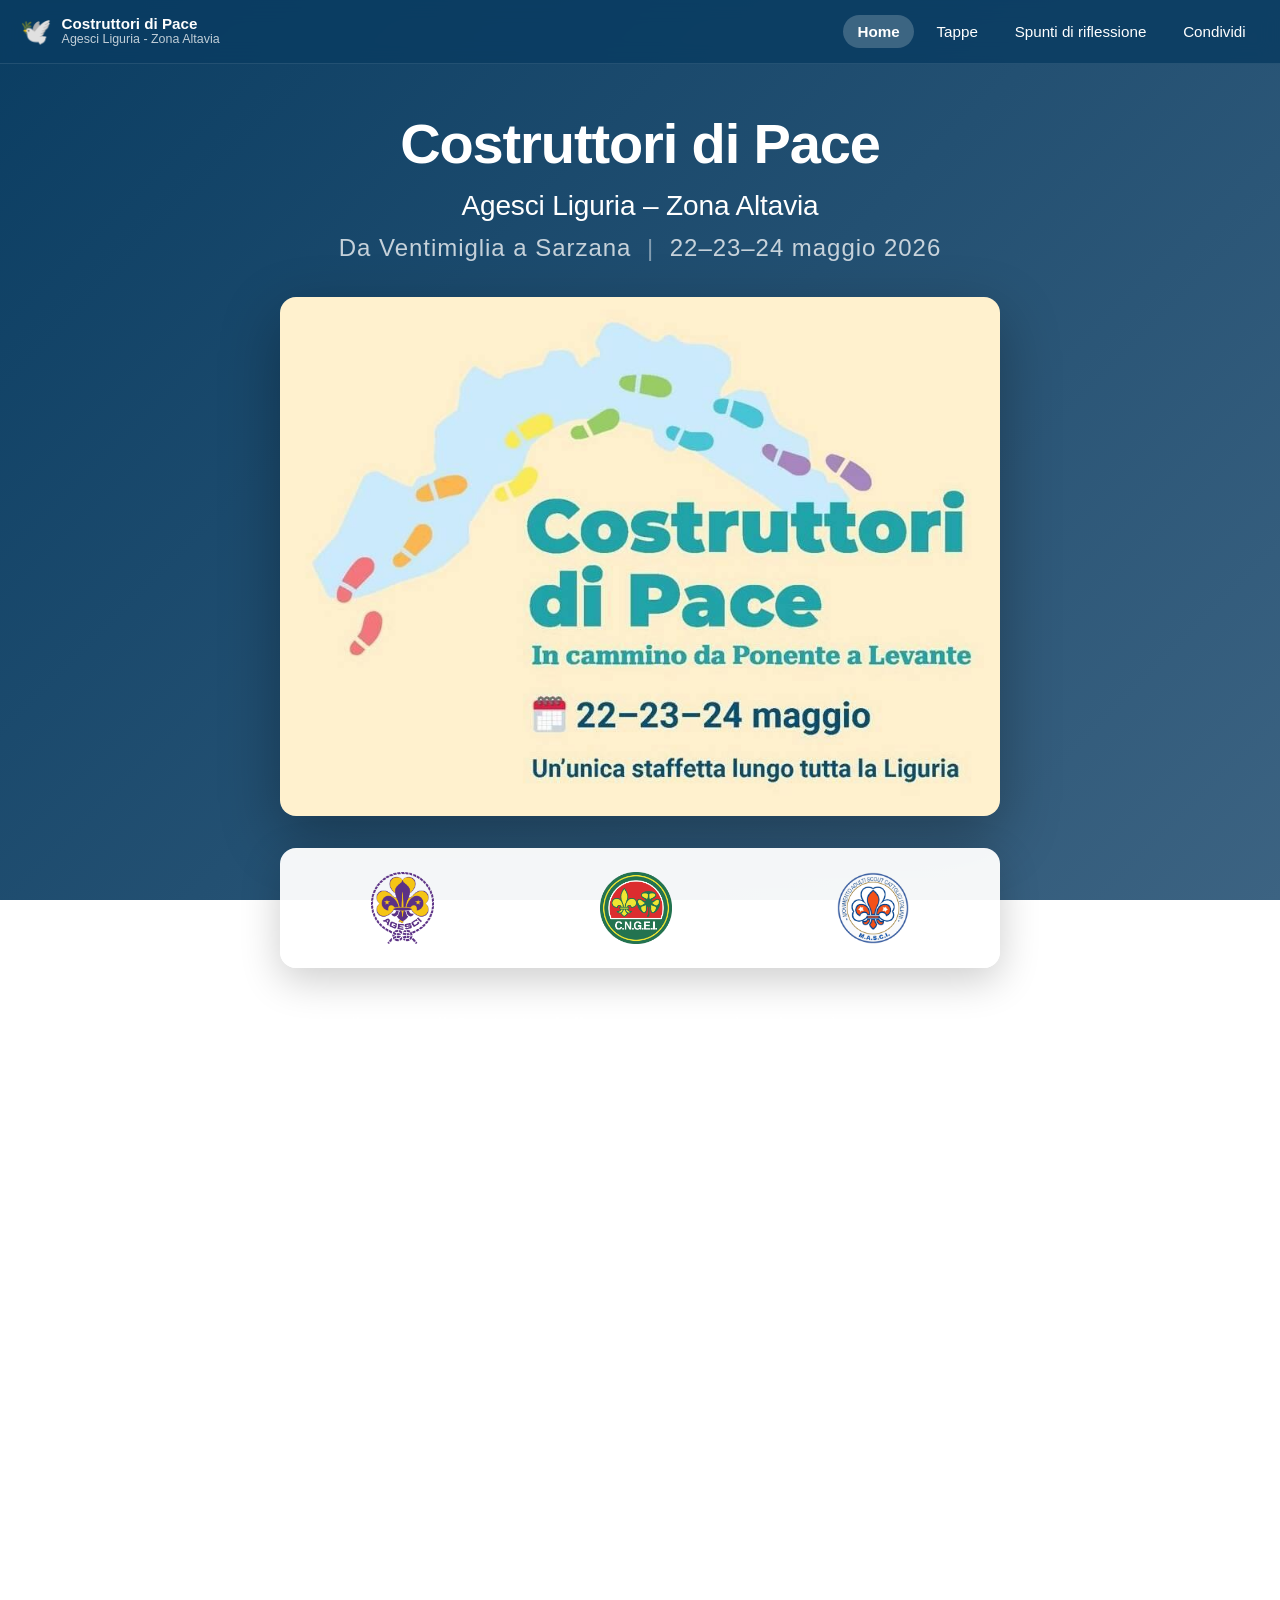
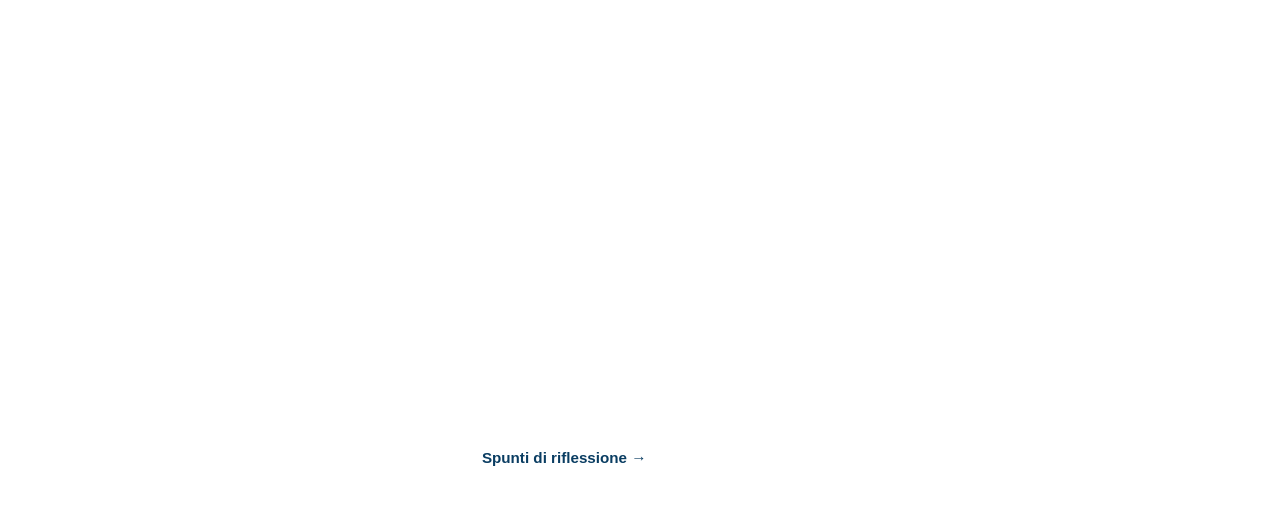
<file: index.html>
<!DOCTYPE html>
<html lang="it">
<head>
  <meta charset="UTF-8" />
  <meta name="viewport" content="width=device-width, initial-scale=1.0" />
  <meta name="description" content="Agesci Liguria – Costruttori di Pace. Da Ventimiglia a Sarzana, 22–23–24 maggio 2026." />
  <meta name="theme-color" content="#0a3d62" />
  <title>Costruttori di Pace - Agesci Liguria – Zona Altavia</title>
  <link rel="stylesheet" href="styles.css" />
  <link rel="icon" type="image/svg+xml" href="data:image/svg+xml,%3Csvg xmlns='http://www.w3.org/2000/svg' viewBox='0 0 100 100'%3E%3Ctext y='.9em' font-size='90'%3E%F0%9F%95%8A%EF%B8%8F%3C/text%3E%3C/svg%3E" />
</head>
<body>
  <header class="site-header">
    <a class="brand" href="#home">
      <span class="brand-logo" aria-hidden="true">🕊️</span>
      <span class="brand-text">
        <strong>Costruttori di Pace</strong>
        <span>Agesci Liguria - Zona Altavia</span>
      </span>
    </a>
    <button class="nav-toggle" type="button" aria-expanded="false" aria-controls="primary-nav" aria-label="Apri menu">
      <span></span><span></span><span></span>
    </button>
    <nav id="primary-nav" class="primary-nav" aria-label="Navigazione principale">
      <a href="#home" data-route="home">Home</a>
      <a href="#tappe" data-route="tappe">Tappe</a>
      <a href="#riflessioni" data-route="riflessioni">Spunti di riflessione</a>
      <a href="#share" data-route="share">Condividi</a>
    </nav>
  </header>

  <main class="page">
    <section id="home" class="route" data-route="home">
      <div class="content content--text">
        <h1>Costruttori di Pace</h1>
        <p class="home-org">Agesci Liguria <span class="dash">–</span> Zona Altavia</p>
        <p class="subtitle">Da Ventimiglia a Sarzana <span class="sep">|</span> 22–23–24 maggio 2026</p>

        <figure class="home-hero">
          <img src="img/costruttori-di-pace-locandina.jpg" alt="Costruttori di Pace — In cammino da Ponente a Levante. 22–23–24 maggio. Un'unica staffetta lungo tutta la Liguria" />
        </figure>

        <div class="org-logos" aria-label="Associazioni promotrici">
          <img src="logo/agesci-vector-logo.png" alt="Logo Agesci" />
          <img src="logo/logoCNGEI.png" alt="Logo Cngei" />
          <img src="logo/masci_logo.png" alt="Logo Masci" />
        </div>

        <div class="prose">
          <p class="lead">
            Sei qui sulle orme di <strong>Costruttori di pace</strong>, un cammino che unisce,
            simbolicamente e concretamente, i gruppi scout dell'Agesci, del Cngei e le comunità del Masci,
            da Ventimiglia a Sarzana, nel segno della pace.
          </p>

          <p>
            Queste giornate nascono dal <em>Manifesto della Pace</em>, frutto di un percorso di scrittura
            condivisa tra le Comunità capi all'assemblea regionale Agesci Liguria. Il Manifesto propone
            una visione attuale e concreta della pace: non semplice assenza di conflitto, ma realtà viva,
            dinamica e quotidiana, costruita attraverso relazioni autentiche, ascolto e scelte consapevoli.
          </p>

          <p>La pace di cui parliamo è processo attivo e trasformativo, che si sviluppa attraverso:</p>

          <ul>
            <li>la valorizzazione delle differenze;</li>
            <li>la gestione costruttiva dei conflitti;</li>
            <li>la promozione di una comunicazione non violenta;</li>
            <li>il protagonismo consapevole delle nuove generazioni.</li>
          </ul>

          <p>
            In queste ore stiamo vivendo una vera e propria staffetta: un percorso aperto e partecipato,
            fatto di tappe, incontri, momenti di riflessione, attività educative e testimonianze.
            Questa è una delle tappe, un punto di pausa e riflessione lungo la strada che connette
            la nostra Liguria.
          </p>

          <p>
            Queste giornate vogliono non solo essere un momento simbolico, ma un invito concreto
            a diventare <strong>artigiani di pace</strong> nella vita quotidiana: un impegno che richiede
            coerenza, presenza e partecipazione attiva.
          </p>

          <p>
            Nelle prossime pagine troverai alcuni spunti di riflessione, preghiera e meditazione:
            sono estratti da testi sacri, da scritti di protagonisti del grande impegno per la costruzione
            della pace, da narratori e narratrici del nostro tempo e del recente passato.
          </p>

          <p>
            Ti proponiamo di prendere il tempo che ti sarà necessario, in solitaria o in compagnia,
            e vivere questo momento nello stile che contraddistingue le giornate:
            <em>la pausa come parte del viaggio, la sosta come costruzione attiva della strada ancora da compiere</em>.
            Usa quel che troverai necessario di questi testi, soffermati quanto vuoi e riprendi il cammino
            di costruzione di una pace che mette al centro la relazione con il prossimo.
          </p>
        </div>

        <div class="cta-row">
          <a class="cta" href="#riflessioni">Spunti di riflessione →</a>
          <a class="cta cta--ghost" href="#tappe">Vedi le tappe</a>
        </div>
      </div>
    </section>

    <section id="tappe" class="route route--center" data-route="tappe" hidden>
      <div class="content content--wide">
        <h2>Tappe</h2>
        <p class="section-intro">Il percorso della staffetta, da Ventimiglia a Sarzana.</p>
        <figure class="map-figure">
          <a href="mappa-staffetta.jpeg" target="_blank" rel="noopener" aria-label="Apri la mappa a schermo intero">
            <img src="mappa-staffetta.jpeg" alt="Mappa della staffetta da Ventimiglia a Sarzana" />
          </a>
        </figure>
      </div>
    </section>

    <section id="riflessioni" class="route" data-route="riflessioni" hidden>
      <div class="content content--text">
        <h2>Spunti di riflessione</h2>

        <div class="readings">
          <article class="reading">
            <img class="reading-illust" src="img/illust-sakura.svg" alt="" aria-hidden="true" />
            <p><strong>Un giorno un lupetto e una coccinella si chiesero… "che cosa è Pace?"</strong></p>
            <p><strong>"PACE NON è"</strong></p>
            <p>Odio, menefreghismo, litigi, guerra, pregiudizi, ingiustizie, prepotenza, incomprensione, sete di potere, discordia.</p>
            <p><strong>"PACE è"</strong></p>
            <p>Amicizia, rispetto, tranquillità, fratellanza, fedeltà, amore per tutti, sakura, felicità, libertà, unione, concordia, volersi bene.</p>
            <p>…Pace è <strong>altruismo</strong>: cancella, oh Signore, dai nostri cuori il menefreghismo, che le persone perdano l'abitudine di pensare a coltivare il proprio orticello e si impegnino invece a far crescere un unico meraviglioso giardino!</p>
            <p>…Pace è <strong>accoglienza</strong>: fa, oh Signore, che la discussione sia un confronto e non uno scontro, che l'opinione degli altri sia fonte di stimolo e non di incomprensioni.</p>
            <p>…Pace è <strong>rispetto</strong>: elimina, oh Signore, i nostri pregiudizi e aiutaci a capire che "diversità" non è sinonimo di conflitto ma di arricchimento.</p>
            <p>…Pace è <strong>fratellanza</strong>: fa, oh Signore, che le persone inizino a guardare le altre persone con occhi diversi, a guardarli come fratelli e non come nemici, a dare più peso alle relazioni e non alle cose.</p>
            <p>…Pace non è <strong>prepotenza</strong>: guida, oh Signore, i potenti a cercare una soluzione, consapevoli che ogni loro azione ha conseguenze su tutti, convincili a mettersi d'accordo e ad aiutare le persone che hanno bisogno.</p>
            <p>Signore, la terra è fatta per la pace e non per la guerra: esorta i potenti a produrre unione e non ingiustizie!</p>
            <p>Signore, la pace parte da noi, aiutaci ad essere sinceri e in armonia con noi stessi: togli, oh Signore, dai nostri cuori l'avidità, la sete di potere e di ricchezza, l'odio, l'invidia, la gelosia e l'egoismo.</p>
            <p>Insegnaci a coltivare SAKURA e non ROVI!</p>
            <p><strong>AMEN</strong></p>
          </article>

          <div class="page-divider" aria-hidden="true">✦</div>

          <article class="reading">
            <img class="reading-illust" src="img/illust-colomba-ulivo.svg" alt="" aria-hidden="true" />
            <p><strong>Dal libro del profeta Isaia</strong></p>
            <p class="verse">
              Alla fine dei giorni,<br />
              il monte del tempio del Signore<br />
              sarà saldo sulla cima dei monti<br />
              e s'innalzerà sopra i colli,<br />
              e ad esso affluiranno tutte le genti.
            </p>
            <p class="verse">
              Verranno molti popoli e diranno:<br />
              «Venite, saliamo sul monte del Signore,<br />
              al tempio del Dio di Giacobbe,<br />
              perché ci insegni le sue vie<br />
              e possiamo camminare per i suoi sentieri».<br />
              Poiché da Sion uscirà la legge<br />
              e da Gerusalemme la parola del Signore.
            </p>
            <p class="verse">
              Egli sarà giudice fra le genti<br />
              e arbitro fra molti popoli.<br />
              Spezzeranno le loro spade e ne faranno aratri,<br />
              delle loro lance faranno falci;<br />
              una nazione non alzerà più la spada<br />
              contro un'altra nazione,<br />
              non impareranno più l'arte della guerra.
            </p>
            <p class="verse">
              Casa di Giacobbe, venite,<br />
              camminiamo nella luce del Signore.
            </p>
            <p><strong>Tonino Bello</strong>: «Incombe su di noi la dissolvenza in negativo del testo di Isaia che dice: "Forgeranno le loro spade in vomeri, le loro lance in falci, e non si eserciteranno più nell'arte della guerra" […]. Ogni gesto di pace che facciamo spuntare sulla terra è non solo un'anticipazione, ma il segno, l'immagine riflessa in un frammento di specchio, un'esperienza prolettica della pace escatologica. Ecco, allora il sentiero di Isaia. Quello acciottolato da questi frammenti speculari che riflettono la pace» <em>(T. Bello, Sui sentieri di Isaia, 179-182)</em>.</p>
            <p><strong>Francesco</strong>: «Possiamo uscire da questa spirale di dolore e di morte? Possiamo imparare di nuovo a camminare e percorrere le vie della pace? Questa sera vorrei che da ogni parte della terra noi gridassimo: sì è possibile per tutti. Sì lo vogliamo» <em>(Francesco 7.9.2013)</em>. «Che bel giorno sarà nel quale le armi saranno smontate, per essere trasformate in strumenti di lavoro! Che bel giorno sarà! E questo è possibile! Scommettiamo sulla speranza di una pace e sarà possibile» <em>(1.10.2013)</em>.</p>
          </article>

          <div class="page-divider" aria-hidden="true">✦</div>

          <article class="reading">
            <img class="reading-illust" src="img/illust-mani.svg" alt="" aria-hidden="true" />
            <p><strong>Dal Vangelo secondo Matteo</strong></p>
            <p>Avete inteso che fu detto: <em>Occhio per occhio e dente per dente</em>. <sup>39</sup>Ma io vi dico di non opporvi al malvagio; anzi, se uno ti dà uno schiaffo sulla guancia destra, tu pórgigli anche l'altra, <sup>40</sup>e a chi vuole portarti in tribunale e toglierti la tunica, tu lascia anche il mantello. <sup>41</sup>E se uno ti costringerà ad accompagnarlo per un miglio, tu con lui fanne due. <sup>42</sup>Da' a chi ti chiede, e a chi desidera da te un prestito non voltare le spalle.</p>
            <p>Avete inteso che fu detto: <em>Amerai il tuo prossimo e odierai il tuo nemico</em>. <sup>44</sup>Ma io vi dico: amate i vostri nemici e pregate per quelli che vi perseguitano, <sup>45</sup>affinché siate figli del Padre vostro che è nei cieli; egli fa sorgere il suo sole sui cattivi e sui buoni, e fa piovere sui giusti e sugli ingiusti.</p>
            <p><strong>Tonino Bello</strong>: «È difficile questa idea della difesa nonviolenta, della soluzione pacifica dei conflitti. Noi qui [a Sarajevo, dicembre 1992] siamo venuti a portare un germe: un giorno fiorirà. Quante idee un giorno fioriranno, non sono affidate soltanto a due o tre folli che vanno dicendo parole fuori posto. Ormai, lo sapete, la difesa popolare nonviolenta, la nonviolenza attiva è diventata un trattato scientifico. Gli eserciti di domani saranno questi: uomini disarmati! Dovremmo promuovere anche un'azione intellettuale di questo genere, che le nazioni, l'ONU si attrezzino di eserciti di obiettori di coscienza, di nonviolenti che promuovano un'educazione alla pace, la spiritualità della pace, le tecniche della strategia nonviolenta» <em>(La speranza a caro prezzo)</em>.</p>
            <p><strong>Francesco</strong>: «Grande è, nel nostro mondo complesso e violento, il compito che attende coloro che operano per la pace vivendo l'esperienza della nonviolenza! […], contribuendo al rinnovamento della testimonianza attiva della nonviolenza come 'arma' per conseguire la pace» <em>(6.4.2016)</em>. «La nonviolenza potrà assumere un significato più ampio e nuovo: non solo aspirazione, afflato, rifiuto morale della violenza, delle barriere, degli impulsi distruttivi, ma anche metodo politico realistico, aperto alla speranza. Si tratta di un metodo politico fondato sul primato del diritto» <em>(26.8.2016)</em>.</p>
          </article>

          <div class="page-divider" aria-hidden="true">✦</div>

          <article class="reading reading--image">
            <figure>
              <img src="img/ho-dipinto-la-pace.jpg" alt="Ho dipinto la pace — Tali Sorek, 12 anni, Medio Oriente" />
            </figure>
          </article>

          <div class="page-divider" aria-hidden="true">✦</div>

          <article class="reading reading--image">
            <figure>
              <img src="img/preghiera-per-la-pace-1.png" alt="Preghiera per la pace — Giorgio Bazadonna (parte 1)" />
              <img src="img/preghiera-per-la-pace-2.png" alt="Preghiera per la pace — Giorgio Bazadonna (parte 2)" />
            </figure>
          </article>

          <div class="page-divider" aria-hidden="true">✦</div>

          <article class="reading">
            <img class="reading-illust" src="img/illust-sentiero.svg" alt="" aria-hidden="true" />
            <p><strong>La pace come cammino</strong> — <em>Tonino Bello</em></p>
            <p class="verse">
              A dire il vero non siamo molto abituati a<br />
              legare il termine pace a concetti dinamici.<br />
              Raramente sentiamo dire:<br />
              "Quell'uomo si affatica in pace",<br />
              "lotta in pace",<br />
              "strappa la vita coi denti in pace"…
            </p>
            <p class="verse">
              Più consuete, nel nostro linguaggio,<br />
              sono invece le espressioni:<br />
              "Sta seduto in pace",<br />
              "sta leggendo in pace",<br />
              "medita in pace" e,<br />
              ovviamente, "riposa in pace".
            </p>
            <p class="verse">
              La pace, insomma, ci richiama più la vestaglia<br />
              da camera che lo zaino del viandante.<br />
              Più il comfort del salotto che i pericoli della strada.<br />
              Più il caminetto che l'officina brulicante di problemi.<br />
              Più il silenzio del deserto che il traffico della metropoli.<br />
              Più la penombra raccolta di una chiesa che una riunione di sindacato.<br />
              Più il mistero della notte che i rumori del meriggio.
            </p>
            <p class="verse">
              Occorre forse una rivoluzione di mentalità per capire<br />
              che <strong>la pace non è un dato, ma una conquista</strong>.<br />
              Non un bene di consumo, ma il prodotto di un impegno.<br />
              Non un nastro di partenza, ma uno striscione di arrivo.
            </p>
            <p class="verse">
              La pace richiede lotta, sofferenza, tenacia.<br />
              Esige alti costi di incomprensione e di sacrificio.<br />
              Rifiuta la tentazione del godimento.<br />
              Non tollera atteggiamenti sedentari.<br />
              Non annulla la conflittualità.<br />
              Non ha molto da spartire con la banale "vita pacifica".
            </p>
            <p class="verse">
              Sì, <strong>la pace prima che traguardo, è cammino</strong>.<br />
              E, per giunta, cammino in salita.<br />
              Vuol dire allora che ha le sue tabelle di marcia e i suoi ritmi,<br />
              i suoi percorsi preferenziali ed i suoi tempi tecnici,<br />
              i suoi rallentamenti e le sue accelerazioni. Forse anche le sue soste.
            </p>
            <p class="verse">
              Se è così, occorrono attese pazienti.<br />
              E sarà beato, perché operatore di pace,<br />
              non chi pretende di trovarsi all'arrivo senza essere mai partito, ma chi parte.<br />
              Col miraggio di una sosta sempre gioiosamente intravista,<br />
              anche se mai — su questa terra s'intende — pienamente raggiunta.
            </p>
          </article>

          <div class="page-divider" aria-hidden="true">✦</div>

          <article class="reading">
            <img class="reading-illust" src="img/illust-drago.svg" alt="" aria-hidden="true" />
            <p><strong>Non abbandoniamoci ai draghi</strong></p>
            <p>Conosciamo molto bene la vita del santo megalomartire Giorgio; riconosciamo al volo la sua icona che lo ritrae mentre trafigge con la lancia il drago. Invece i draghi veri, quelli umani, li incontriamo tutti i giorni, solo che ci siamo abituati, ci siamo rassegnati ai draghi… Abbiamo imparato a tacere quando questi draghi vomitano il loro odio, fiele e rabbia; quando umiliano gli altri, torturano gli altri, mettono in galera gli innocenti. Noi abbiamo imparato a convivere con questi draghi. Ci hanno addomesticati…</p>
            <p>Ma i nuovi martiri e confessori non hanno voluto convivere con i draghi, loro dicevano la verità; non avevano paura della verità e per la verità di Dio sono andati alla morte, testimoniando Cristo. Invece a noi viene comodo vivere coi draghi…</p>
            <p>In tutto questo i nostri nuovi martiri non c'entrano niente… Per questo non li conosciamo, non ce ne interessiamo, non gli chiediamo niente. E invece ne varrebbe la pena… Varrebbe la pena che anche noi chiedessimo loro di diventare dei veri cristiani, delle persone oneste che non hanno paura dei draghi, che non hanno paura di dire la verità, di testimoniare quella stessa verità divina che ci annuncia il Vangelo.</p>
            <p><em>Da un'omelia di Padre Aleksander Uminskij, sacerdote ortodosso di Mosca</em></p>
          </article>

          <div class="page-divider" aria-hidden="true">✦</div>

          <article class="reading">
            <img class="reading-illust" src="img/illust-globo.svg" alt="" aria-hidden="true" />
            <p><strong>La Pace, anelito degli uomini</strong></p>
            <p><strong>1.</strong> La Pace in terra, anelito profondo degli esseri umani di tutti i tempi, può venire instaurata e consolidata solo nel pieno rispetto dell'ordine stabilito da Dio.</p>
            <p><strong>4.</strong> Una deviazione, nella quale si incorre spesso, sta nel fatto che si ritiene di poter regolare i rapporti di convivenza tra gli esseri umani e le rispettive comunità politiche con le stesse leggi che sono proprie delle forze e degli elementi irrazionali di cui risulta l'universo; quando invece le leggi con cui vanno regolati gli accennati rapporti sono di natura diversa, e vanno cercate là dove Dio le ha scritte, cioè nella natura umana.</p>
            <p><strong>6.</strong> Ogni essere umano ha il diritto all'esistenza, all'integrità fisica, ai mezzi indispensabili e sufficienti per un dignitoso tenore di vita, specialmente per quanto riguarda l'alimentazione, il vestiario, l'abitazione, il riposo, le cure mediche, i servizi sociali necessari; ed ha quindi il diritto alla sicurezza in caso di malattia, di invalidità, di vedovanza, di vecchiaia, di disoccupazione, e in ogni altro caso di perdita dei mezzi di sussistenza per circostanze indipendenti dalla sua volontà.</p>
            <p><strong>16.</strong> Gli esseri umani, essendo persone, sono sociali per natura. Sono nati quindi per convivere e operare gli uni a bene degli altri. Ciò richiede che la convivenza umana sia ordinata, e quindi che i vicendevoli diritti e doveri siano riconosciuti ed attuati; ma richiede pure che ognuno porti generosamente il suo contributo alla creazione di ambienti umani, in cui diritti e doveri siano sostanziati da contenuti sempre più ricchi. Non basta, ad esempio, riconoscere e rispettare in ogni essere umano il diritto ai mezzi di sussistenza: occorre pure che ci si adoperi, secondo le proprie forze, perché ogni essere umano disponga di mezzi di sussistenza in misura sufficiente. La convivenza fra gli esseri umani, oltre che ordinata, è necessario che sia per essi feconda di bene. Ciò postula che essi riconoscano e rispettino i loro vicendevoli diritti ed adempiano i rispettivi doveri, ma postula pure che collaborino tra loro nelle mille forme e gradi che l'incivilimento acconsente, suggerisce, reclama.</p>
            <p><em>Dall'enciclica "Pacem in terris" di s. Giovanni XXIII</em></p>
          </article>

          <div class="page-divider" aria-hidden="true">✦</div>

          <article class="reading">
            <img class="reading-illust" src="img/illust-sole.svg" alt="" aria-hidden="true" />
            <p><strong>Salmo 84 — La nostra salvezza è vicina</strong></p>
            <p><em>Cristo Gesù è diventato per noi sapienza, giustizia, santificazione e redenzione (1 Cor 1, 30).</em></p>
            <p class="verse psalm">
              Signore, sei stato buono con la tua terra, *<br />
              <span class="indent">hai ricondotto i deportati di Giacobbe.</span><br />
              Hai perdonato l'iniquità del tuo popolo, *<br />
              <span class="indent">hai cancellato tutti i suoi peccati.</span><br />
              Hai deposto tutto il tuo sdegno *<br />
              <span class="indent">e messo fine alla tua grande ira.</span>
            </p>
            <p class="verse psalm">
              Rialzaci, Dio, nostra salvezza, *<br />
              <span class="indent">e placa il tuo sdegno verso di noi.</span><br />
              Forse per sempre sarai adirato con noi, *<br />
              <span class="indent">di età in età estenderai il tuo sdegno?</span><br />
              Non tornerai tu forse a darci vita, *<br />
              <span class="indent">perché in te gioisca il tuo popolo?</span><br />
              Mostraci, Signore, la tua misericordia *<br />
              <span class="indent">e donaci la tua salvezza.</span>
            </p>
            <p class="verse psalm">
              Ascolterò che cosa dice Dio, il Signore: †<br />
              <span class="indent">egli annunzia la pace</span><br />
              <span class="indent2">per il suo popolo, per i suoi fedeli, *</span><br />
              <span class="indent">per chi ritorna a lui con tutto il cuore.</span><br />
              La sua salvezza è vicina a chi lo teme *<br />
              <span class="indent">e la sua gloria abiterà la nostra terra.</span>
            </p>
            <p class="verse psalm">
              Misericordia e verità s'incontreranno, *<br />
              <span class="indent">giustizia e pace si baceranno.</span><br />
              La verità germoglierà dalla terra *<br />
              <span class="indent">e la giustizia si affaccerà dal cielo.</span><br />
              Quando il Signore elargirà il suo bene, *<br />
              <span class="indent">la nostra terra darà il suo frutto.</span><br />
              Davanti a lui camminerà la giustizia *<br />
              <span class="indent">e sulla via dei suoi passi la salvezza.</span>
            </p>
          </article>

          <div class="page-divider" aria-hidden="true">✦</div>

          <article class="reading">
            <img class="reading-illust" src="img/illust-candela.svg" alt="" aria-hidden="true" />
            <p><strong>Santa Maria, donna del silenzio</strong></p>
            <p class="verse">
              Santa Maria, donna del silenzio,<br />
              riportaci alle sorgenti della pace.<br />
              Liberaci dall'assedio delle parole.<br />
              Da quelle nostre, prima di tutto.<br />
              Ma anche da quelle degli altri.
            </p>
            <p class="verse">
              Figli del rumore,<br />
              noi pensiamo di mascherare<br />
              l'insicurezza che ci tormenta<br />
              affidandoci al vaniloquio<br />
              del nostro interminabile dire:<br />
              facci comprendere che,<br />
              solo quando avremo taciuto noi,<br />
              Dio potrà parlare.
            </p>
            <p class="verse">
              Coinquilini del chiasso,<br />
              ci siamo persuasi di poter esorcizzare la paura<br />
              alzando il volume dei nostri transistor:<br />
              facci capire che Dio si comunica all'uomo<br />
              solo sulle sabbie del deserto,<br />
              e che la sua voce non ha nulla da spartire<br />
              con i decibel dei nostri baccani.
            </p>
            <p class="verse">
              Spiegaci il senso profondo<br />
              di quel brano della Sapienza,<br />
              che un tempo si leggeva a Natale<br />
              facendoci trasalire di meraviglia:<br />
              «Mentre un profondo silenzio<br />
              avvolgeva tutte le cose,<br />
              e la notte era a metà del suo corso,<br />
              la tua Parola onnipotente dal cielo,<br />
              dal tuo trono regale, scese sulla terra…».
            </p>
            <p class="verse">
              Riportaci, ti preghiamo,<br />
              al trasognato stupore del primo presepe,<br />
              e ridestaci nel cuore la nostalgia<br />
              di quella "tacita notte".
            </p>
            <p><em>Don Tonino Bello</em></p>
          </article>

          <div class="page-divider" aria-hidden="true">✦</div>

          <p class="pdf-link-row">
            <a class="pdf-link" href="spunti-preghiere-pace.pdf" target="_blank" rel="noopener">
              <span class="pdf-link-icon" aria-hidden="true">📄</span>
              Apri il libretto in PDF
            </a>
          </p>
        </div>
      </div>
    </section>

    <section id="share" class="route route--center" data-route="share" hidden>
      <div class="content">
        <h2>Condividi</h2>
        <p class="section-intro">
          Inquadra il QR code per aprire questo sito sul tuo smartphone,
          o condividi il link con chi vuoi.
        </p>
        <a href="staffetta-per-la-pace-2026-qr.png" class="qr-card" aria-label="Apri il QR code in dimensione originale">
          <img src="staffetta-per-la-pace-2026-qr.png" alt="QR code che punta alla home di Agesci Liguria – Costruttori di Pace" width="740" height="740" />
        </a>
        <p class="qr-url">
          <a id="share-url" href="./">caricamento…</a>
        </p>
        <div class="qr-actions">
          <button class="qr-btn" id="share-copy" type="button">Copia link</button>
          <button class="qr-btn" id="share-native" type="button" hidden>Condividi…</button>
          <a class="qr-btn" href="staffetta-per-la-pace-2026-qr.png" download>Scarica QR (PNG)</a>
        </div>
      </div>
    </section>
  </main>

  <script src="script.js"></script>
</body>
</html>
</file>
<file: styles.css>
:root {
  --color-bg-start: #0a3d62;
  --color-bg-end: #3c6382;
  --color-text: #ffffff;
  --color-muted: rgba(255, 255, 255, 0.75);
  --color-accent: #ffffff;
  --header-height: 64px;
  --font-stack: -apple-system, BlinkMacSystemFont, "Segoe UI", Roboto, Oxygen,
    Ubuntu, Cantarell, "Helvetica Neue", sans-serif;
}

* {
  box-sizing: border-box;
  margin: 0;
  padding: 0;
}

html,
body {
  min-height: 100%;
}

body {
  font-family: var(--font-stack);
  color: var(--color-text);
  background: linear-gradient(135deg, var(--color-bg-start), var(--color-bg-end));
  background-attachment: fixed;
  -webkit-font-smoothing: antialiased;
  -moz-osx-font-smoothing: grayscale;
  min-height: 100vh;
  min-height: 100dvh;
  display: flex;
  flex-direction: column;
}

/* ---------- Header & navigation ---------- */

.site-header {
  position: sticky;
  top: 0;
  z-index: 10;
  display: flex;
  align-items: center;
  justify-content: space-between;
  gap: 1rem;
  padding: 0 1.25rem;
  height: var(--header-height);
  background: rgba(10, 61, 98, 0.85);
  backdrop-filter: blur(10px);
  -webkit-backdrop-filter: blur(10px);
  border-bottom: 1px solid rgba(255, 255, 255, 0.1);
}

.brand {
  display: flex;
  align-items: center;
  gap: 0.6rem;
  color: var(--color-text);
  text-decoration: none;
  font-size: 0.95rem;
  line-height: 1.1;
}

.brand-logo {
  font-size: 1.6rem;
}

.brand-text {
  display: flex;
  flex-direction: column;
}

.brand-text strong {
  font-weight: 700;
}

.brand-text span {
  font-size: 0.78rem;
  color: var(--color-muted);
  font-weight: 400;
}

.primary-nav {
  display: flex;
  gap: 0.5rem;
}

.primary-nav a {
  color: var(--color-text);
  text-decoration: none;
  padding: 0.5rem 0.9rem;
  border-radius: 999px;
  font-size: 0.95rem;
  transition: background 0.15s ease;
}

.primary-nav a:hover {
  background: rgba(255, 255, 255, 0.12);
}

.primary-nav a.is-active {
  background: rgba(255, 255, 255, 0.2);
  font-weight: 600;
}

.nav-toggle {
  display: none;
  flex-direction: column;
  justify-content: space-between;
  width: 28px;
  height: 22px;
  background: transparent;
  border: 0;
  cursor: pointer;
  padding: 0;
}

.nav-toggle span {
  display: block;
  height: 2px;
  background: var(--color-text);
  border-radius: 2px;
  transition: transform 0.2s ease, opacity 0.2s ease;
}

.nav-toggle[aria-expanded="true"] span:nth-child(1) {
  transform: translateY(10px) rotate(45deg);
}
.nav-toggle[aria-expanded="true"] span:nth-child(2) {
  opacity: 0;
}
.nav-toggle[aria-expanded="true"] span:nth-child(3) {
  transform: translateY(-10px) rotate(-45deg);
}

@media (max-width: 720px) {
  .brand-text span {
    display: none;
  }
  .nav-toggle {
    display: flex;
  }
  .primary-nav {
    position: absolute;
    top: var(--header-height);
    left: 0;
    right: 0;
    flex-direction: column;
    gap: 0;
    padding: 0.5rem 1rem 1rem;
    background: rgba(10, 61, 98, 0.97);
    backdrop-filter: blur(10px);
    -webkit-backdrop-filter: blur(10px);
    border-bottom: 1px solid rgba(255, 255, 255, 0.1);
    transform: translateY(-12px);
    opacity: 0;
    pointer-events: none;
    transition: opacity 0.2s ease, transform 0.2s ease;
  }
  .primary-nav.is-open {
    transform: translateY(0);
    opacity: 1;
    pointer-events: auto;
  }
  .primary-nav a {
    padding: 0.85rem 1rem;
    border-radius: 8px;
  }
}

/* ---------- Page & routes ---------- */

.page {
  flex: 1;
  display: flex;
  flex-direction: column;
}

.route {
  flex: 1;
  display: flex;
  align-items: flex-start;
  justify-content: center;
  padding: 3rem 1.5rem;
  animation: fadeIn 0.4s ease-out;
}

.route--center {
  align-items: center;
}

.route[hidden] {
  display: none;
}

.content {
  display: flex;
  flex-direction: column;
  align-items: center;
  justify-content: center;
  max-width: 720px;
  width: 100%;
  text-align: center;
}

.content--wide {
  max-width: 1100px;
}

.content--text {
  max-width: 760px;
  text-align: left;
}

.content--text .logo,
.content--text h1,
.content--text .subtitle {
  align-self: center;
}

.content--text h1,
.content--text .subtitle {
  text-align: center;
  width: 100%;
}

.logo {
  font-size: clamp(4rem, 15vw, 7rem);
  line-height: 1;
  margin-bottom: 1.5rem;
}

h1 {
  font-size: clamp(2rem, 6vw, 3.5rem);
  font-weight: 700;
  letter-spacing: -0.02em;
  line-height: 1.15;
  margin-bottom: 0.75rem;
}

h2 {
  font-size: clamp(1.75rem, 5vw, 2.5rem);
  font-weight: 700;
  letter-spacing: -0.01em;
  margin-bottom: 1rem;
}

.subtitle {
  font-size: clamp(1rem, 3vw, 1.5rem);
  font-weight: 300;
  color: var(--color-muted);
  margin-bottom: 2rem;
  letter-spacing: 0.04em;
  max-width: 640px;
  line-height: 1.4;
}

.subtitle .sep {
  display: inline-block;
  margin: 0 0.5rem;
  opacity: 0.6;
}

h1 .dash {
  white-space: nowrap;
}

.home-org {
  font-size: clamp(1.2rem, 3.5vw, 1.75rem);
  font-weight: 500;
  color: #ffffff;
  margin-bottom: 0.5rem;
  letter-spacing: -0.005em;
  line-height: 1.25;
  text-align: center;
  width: 100%;
}

.section-intro {
  color: var(--color-muted);
  font-size: clamp(1rem, 2.5vw, 1.15rem);
  margin-bottom: 2rem;
  max-width: 640px;
  line-height: 1.5;
}

.tagline {
  font-size: clamp(1rem, 2.5vw, 1.25rem);
  color: var(--color-muted);
  max-width: 480px;
  line-height: 1.5;
}

/* ---------- Home hero image ---------- */

.home-hero {
  width: 100%;
  max-width: 720px;
  margin: 0 auto 2rem;
}

.home-hero img {
  width: 100%;
  height: auto;
  display: block;
  border-radius: 16px;
  box-shadow: 0 20px 60px rgba(0, 0, 0, 0.3);
}

/* ---------- Organisation logos ---------- */

.org-logos {
  display: flex;
  align-items: center;
  justify-content: space-around;
  flex-wrap: wrap;
  gap: clamp(1.5rem, 5vw, 3rem);
  width: 100%;
  max-width: 720px;
  margin: 0 auto 2.5rem;
  padding: 1.5rem clamp(1.25rem, 4vw, 2rem);
  background: rgba(255, 255, 255, 0.95);
  border-radius: 16px;
  box-shadow: 0 12px 40px rgba(0, 0, 0, 0.2);
}

.org-logos img {
  height: clamp(48px, 9vw, 72px);
  width: auto;
  max-width: 100%;
  object-fit: contain;
  display: block;
}

/* ---------- Prose (article body) ---------- */

.prose {
  width: 100%;
  font-size: clamp(1rem, 1.6vw, 1.125rem);
  line-height: 1.7;
  color: rgba(255, 255, 255, 0.92);
  margin-bottom: 2rem;
}

.prose p {
  margin-bottom: 1.1rem;
  hyphens: auto;
  -webkit-hyphens: auto;
}

.prose p.lead {
  font-size: clamp(1.1rem, 2vw, 1.3rem);
  line-height: 1.6;
  margin-bottom: 1.5rem;
  color: #ffffff;
}

.prose strong {
  color: #ffffff;
  font-weight: 700;
}

.prose em {
  color: #ffffff;
  font-style: italic;
}

.prose ul {
  list-style: none;
  margin: 0 0 1.5rem 0;
  padding: 0;
}

.prose ul li {
  position: relative;
  padding-left: 1.5rem;
  margin-bottom: 0.5rem;
}

.prose ul li::before {
  content: "";
  position: absolute;
  left: 0;
  top: 0.7em;
  width: 8px;
  height: 8px;
  border-radius: 50%;
  background: rgba(255, 255, 255, 0.7);
}

/* ---------- Readings (spunti di riflessione) ---------- */

.readings {
  width: 100%;
}

.reading {
  width: 100%;
  font-size: clamp(1rem, 1.6vw, 1.125rem);
  line-height: 1.7;
  color: rgba(255, 255, 255, 0.92);
  margin: 0 auto;
  max-width: 720px;
  text-align: left;
}

.reading p {
  margin: 0 0 1rem;
  hyphens: auto;
  -webkit-hyphens: auto;
}

.reading p:last-child {
  margin-bottom: 0;
}

.reading strong {
  color: #ffffff;
  font-weight: 700;
}

.reading em {
  color: #ffffff;
  font-style: italic;
}

.reading sup {
  font-size: 0.7em;
  vertical-align: super;
  line-height: 0;
  color: var(--color-muted);
  margin-right: 0.1em;
}

.reading-illust {
  display: block;
  width: clamp(140px, 35%, 220px);
  height: auto;
  margin: 0 auto 1.5rem;
  opacity: 0.85;
}

.reading .verse {
  white-space: normal;
}

.reading .verse .indent {
  display: inline-block;
  padding-left: 2.5rem;
}

.reading .verse .indent2 {
  display: inline-block;
  padding-left: 4rem;
}

.reading--image figure {
  margin: 0;
  display: flex;
  flex-direction: column;
  align-items: center;
  gap: 0;
}

.reading--image img {
  width: 100%;
  max-width: 640px;
  height: auto;
  display: block;
  border-radius: 12px;
  background: #ffffff;
  box-shadow: 0 12px 40px rgba(0, 0, 0, 0.3);
}

.reading--image img + img {
  margin-top: -1px;
  border-top-left-radius: 0;
  border-top-right-radius: 0;
}

.reading--image img:not(:last-child) {
  border-bottom-left-radius: 0;
  border-bottom-right-radius: 0;
}

.page-divider {
  text-align: center;
  color: rgba(255, 255, 255, 0.45);
  font-size: 1.4rem;
  letter-spacing: 0.5em;
  padding-left: 0.5em;
  margin: 3rem 0;
  user-select: none;
}

.pdf-link-row {
  text-align: center;
  margin: 0 0 1rem;
}

.pdf-link {
  display: inline-flex;
  align-items: center;
  gap: 0.6rem;
  padding: 0.85rem 1.5rem;
  border-radius: 999px;
  background: rgba(255, 255, 255, 0.15);
  border: 1px solid rgba(255, 255, 255, 0.35);
  color: #ffffff;
  text-decoration: none;
  font-size: 0.95rem;
  font-weight: 500;
  transition: background 0.2s ease, transform 0.15s ease;
}

.pdf-link:hover {
  background: rgba(255, 255, 255, 0.25);
  transform: translateY(-1px);
}

.pdf-link-icon {
  font-size: 1.1rem;
  line-height: 1;
}

/* ---------- Call-to-action buttons ---------- */

.cta-row {
  display: flex;
  flex-wrap: wrap;
  gap: 0.75rem;
  margin-top: 1rem;
  justify-content: center;
  width: 100%;
}

.cta {
  display: inline-block;
  padding: 0.75rem 1.4rem;
  border-radius: 999px;
  background: #ffffff;
  color: var(--color-bg-start);
  text-decoration: none;
  font-weight: 600;
  font-size: 0.95rem;
  transition: transform 0.15s ease, background 0.15s ease;
}

.cta:hover {
  transform: translateY(-1px);
  background: #f0f4f8;
}

.cta--ghost {
  background: transparent;
  color: #ffffff;
  border: 1px solid rgba(255, 255, 255, 0.5);
}

.cta--ghost:hover {
  background: rgba(255, 255, 255, 0.15);
}

/* ---------- Share section (QR code) ---------- */

.qr-card {
  background: #ffffff;
  padding: 1.5rem;
  border-radius: 16px;
  box-shadow: 0 20px 60px rgba(0, 0, 0, 0.25);
  display: inline-block;
  line-height: 0;
  margin-bottom: 1.5rem;
}

.qr-card img {
  display: block;
  width: clamp(220px, 60vw, 320px);
  height: auto;
}

.qr-url {
  margin-bottom: 1.5rem;
  font-size: 0.95rem;
  color: var(--color-muted);
  word-break: break-all;
  max-width: 480px;
}

.qr-url a {
  color: #ffffff;
  text-decoration: none;
  border-bottom: 1px solid rgba(255, 255, 255, 0.4);
}

.qr-url a:hover {
  border-bottom-color: #ffffff;
}

.qr-actions {
  display: flex;
  gap: 0.75rem;
  flex-wrap: wrap;
  justify-content: center;
}

.qr-btn {
  background: rgba(255, 255, 255, 0.15);
  color: #ffffff;
  border: 1px solid rgba(255, 255, 255, 0.35);
  padding: 0.6rem 1.2rem;
  border-radius: 999px;
  font-size: 0.9rem;
  cursor: pointer;
  text-decoration: none;
  font-family: inherit;
  transition: background 0.2s;
}

.qr-btn:hover {
  background: rgba(255, 255, 255, 0.25);
}

/* ---------- Map figure ---------- */

.map-figure {
  width: 100%;
  display: flex;
  flex-direction: column;
  align-items: center;
  gap: 0.75rem;
}

.map-figure a {
  display: block;
  width: 100%;
  border-radius: 16px;
  overflow: hidden;
  box-shadow: 0 20px 60px rgba(0, 0, 0, 0.3);
  background: #ffffff;
  line-height: 0;
}

.map-figure img {
  width: 100%;
  height: auto;
  display: block;
}

.map-figure figcaption {
  font-size: 0.85rem;
  color: var(--color-muted);
}

/* ---------- Footer ---------- */

.footer {
  text-align: center;
  font-size: 0.85rem;
  color: var(--color-muted);
  padding: 1.5rem 1rem;
}

/* ---------- Animations ---------- */

@keyframes fadeIn {
  from {
    opacity: 0;
    transform: translateY(8px);
  }
  to {
    opacity: 1;
    transform: translateY(0);
  }
}

@media (prefers-reduced-motion: reduce) {
  .route {
    animation: none;
  }
}
</file>
